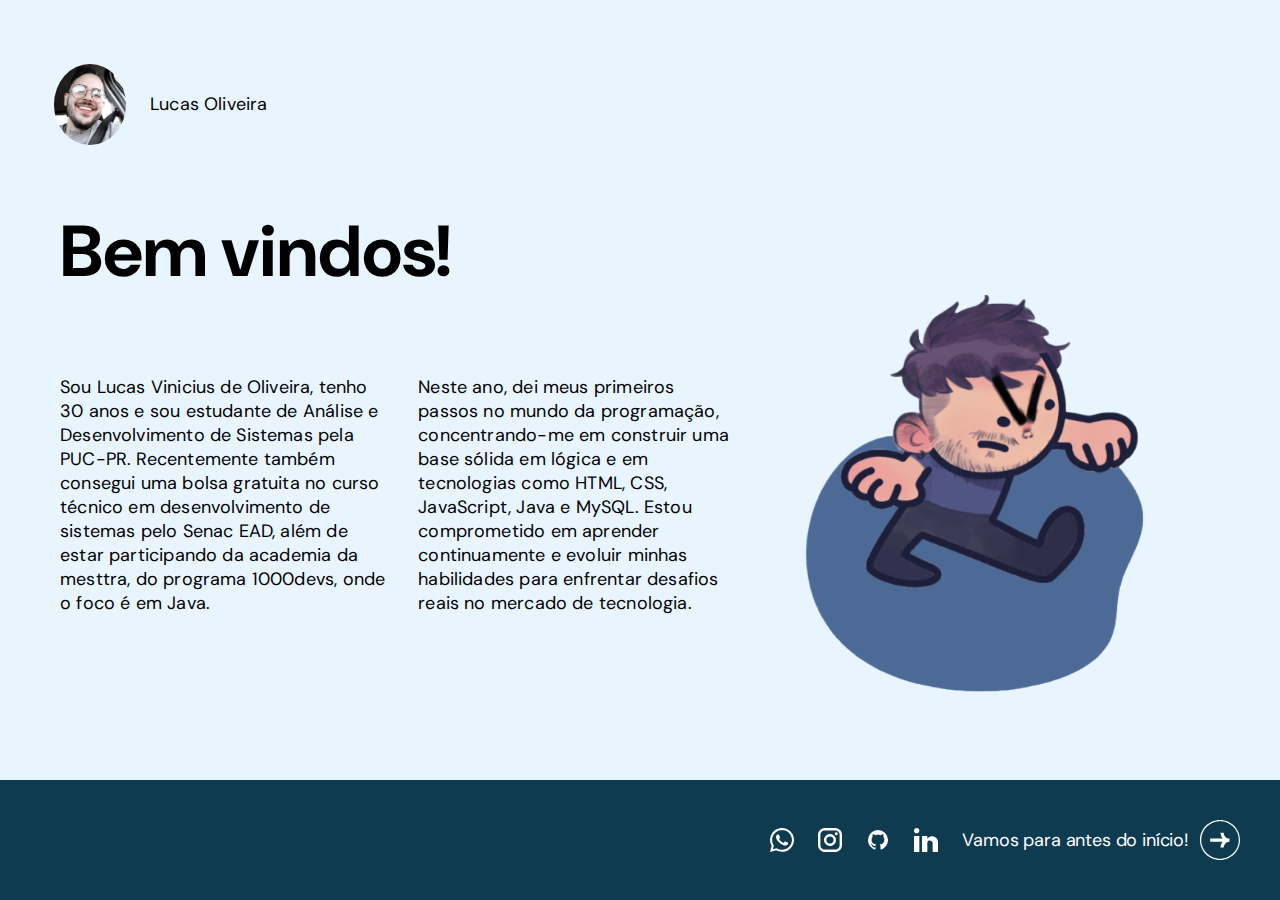
<file: index.html>
<!DOCTYPE html>
<html lang="pt-BR">
<head>
  <meta charset="UTF-8">
  <meta name="viewport" content="width=device-width, initial-scale=1.0">
  <meta name="description" content="Conheça minha jornada">
  <link rel="stylesheet" href=index_style.css>
  <link rel="preconnect" href="https://fonts.googleapis.com">
  <link rel="preconnect" href="https://fonts.gstatic.com" crossorigin>
  <link href="https://fonts.googleapis.com/css2?family=DM+Sans:wght@400;700&display=swap" rel="stylesheet">
  <title>Minha história</title>
</head>
<body>
  <header class="header">
    <img class="self__icon" src="/img/myself.jpeg" alt="logotipo">
    <p>Lucas Oliveira</p>
  </header>
  
  <main class="intro">
      <h1 class="title">Bem vindos!</h1>
      <div class="approach">
          <p> Sou Lucas Vinicius de Oliveira, tenho 30 anos e sou estudante de Análise e Desenvolvimento de Sistemas pela PUC-PR.
            Recentemente também consegui uma bolsa gratuita no curso técnico em desenvolvimento de sistemas pelo Senac EAD, 
            além de estar participando da academia da mesttra, do programa 1000devs, onde o foco é em Java.</p>

          <p> Neste ano, dei meus primeiros passos no mundo da programação, concentrando-me em construir uma base sólida em lógica e em tecnologias como 
            HTML, CSS, JavaScript, Java e MySQL. 
            Estou comprometido em aprender continuamente e evoluir minhas habilidades para enfrentar desafios reais no mercado de tecnologia.</p>

          <img class="intro_icon" src="/img/me-icon-png.png" alt="">

      </div>

  
  </main>

  <footer class="lets_talk_footer">
        
        <nav class="social_media_footer">
          <a target="_blank" href="" alt="Fale comigo pelo WhatsApp"><img src="/img/whatsapp_white.svg" alt="WhatsApp"></a>  
          <a target="_blank" href="" alt="Me siga no Instagram"><img src="/img/instagram_white.svg" alt="Instagram"></a>
          <a target="_blank" href="https://github.com/lucaxjordo" alt="Veja meu Github"><img src="/img/github-white.svg" alt="Github"></a>
          <a target="_blank" href="https://www.linkedin.com/in/lucasxoliva" alt="Conecte-se com meu Linkedin"><img src="/img/linkedin_white.svg" alt="Linkedin"></a>
        <a class="lets_go_back" target="" href="card_slider.html" alt="Next Stop!">Vamos para antes do início!<img src="/img/vector-white.svg" alt="um ícone de seta"></a>
  </footer>
</body>
</html>
</file>
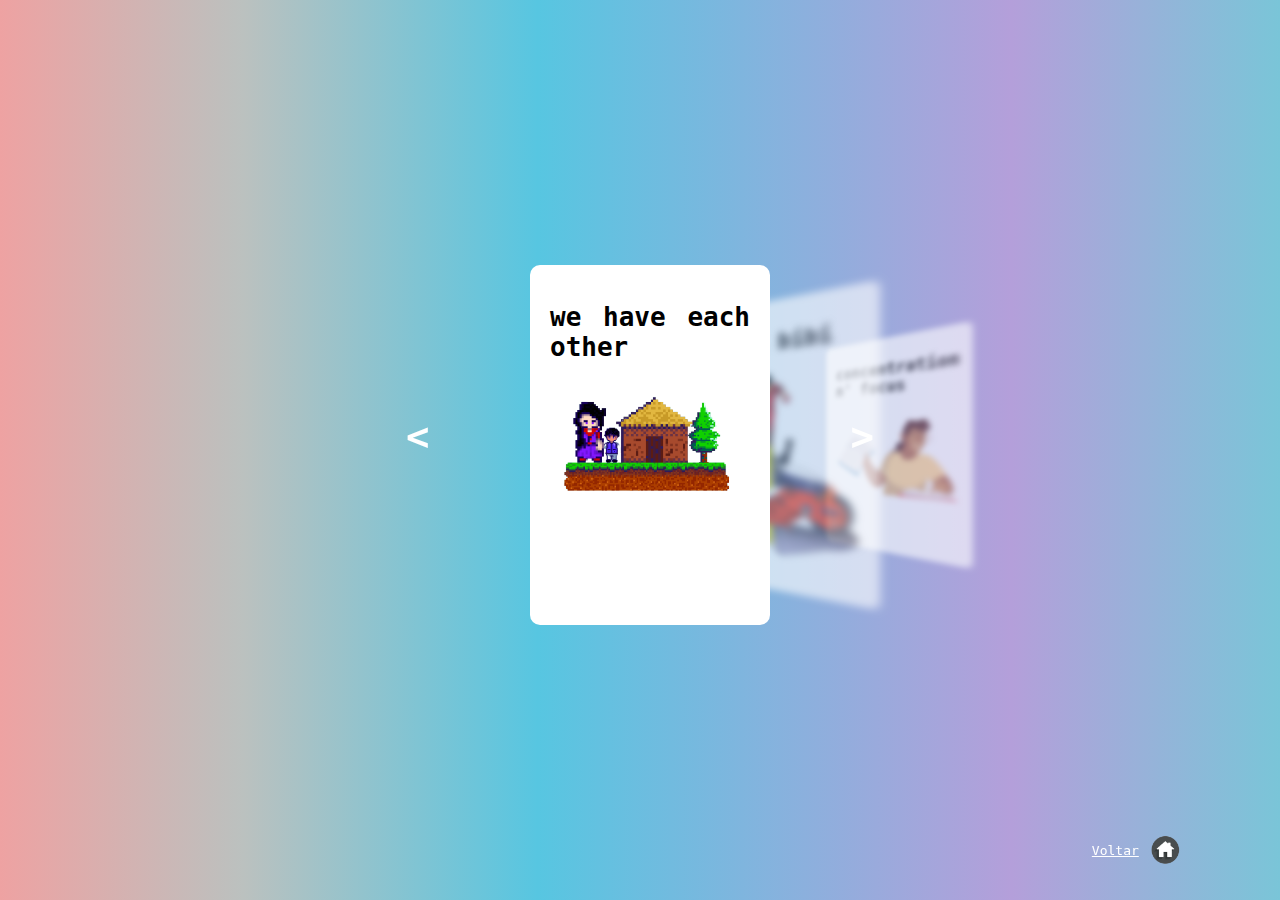
<file: card_slider.html>
<!DOCTYPE html>
    <html lang="pt-BR">
    <head>
        <meta charset="UTF-8">
        <meta http-equiv="X-UA-Compatible" content="IE=edge">
        <meta name="viewport" content="width=device-width, initial-scale=1.0">
        <title>Document</title>
        <link rel="stylesheet" href="slider_style.css">
    </head>
    <body>
        
        <div class="slider">
            <div class="item">
                <h1>we have each other</h1>
                <img src="/img/family.png" alt="">
            </div>

            <div class="item">
                <h1>bibibi bibi</h1>
                <img src="/img/biker.png" alt="">
            </div>

            <div class="item">
                <h1>concentration n' focus</h1>
                <img src="/img/focado.png" alt="">
            </div>

            <div class="item">
                <h1>tech saved me</h1>
                <img src="/img/java-figth.png" alt="">
            </div>

            <div class="item">
                <h1>nothing can stop me!</h1>
                <img src="/img/rocketGuy.png" alt="">
            </div>
            

            <button id="next">></button>
            <button id="prev"><</button>
        </div>
    
        <script src="app_slider.js"></script>
    </body>

    <footer class="footer">
        <a class="next" target="" href="index.html"voltar à página principal">Voltar<img src="/img/home.png" alt="um ícone de seta"></a>
    </footer>
    </html>
</file>
<file: slider_style.css>
body {
    background-image: linear-gradient(
        to right, 
        #eea2a2 0%, 
        #bbc1bf 19%, 
        #57c6e1 42%, 
        #b49fda 79%, 
        #7ac5d8 100%
    );
    min-height: 100vh;
    margin: 0;
    display: flex;
    justify-content: center;
    align-items: center;
    font-family: monospace;
}
.slider{
    position: relative;
    width: 100%;
    height: 370px;
    overflow: hidden;
}
.item{
    position: absolute;
    width: 200px;
    height: 320px;
    text-align: justify;
    background-color: #fff;
    border-radius: 10px;
    padding: 20px;
    transition: 0.5s;
    left: calc(50% - 110px);
    top: 0;
}

.item img {
    display: flex;
    width: 100%;
    margin: auto;
    display: block;
    
}

#next, #prev{
    position: absolute;
    top: 40%;
    color: #fff;
    background-color: transparent;
    border: none;
    font-size: xxx-large;
    font-family: monospace;
    font-weight: bold;
    left: 400px;
}
#next{
    left: unset;
    right: 400px;
}

.footer {
    background: transparent;
    width: 100%;
    height: 100px;
    position: absolute;
    bottom: 0;
    right: 100px;
    justify-content: end;
    display: flex;
  }

  .footer a {
    color: white;
    display: flex;
    align-items: center;
    gap: 12px;
  }

  .footer a img {
    height: 30px;
  }
</file>
